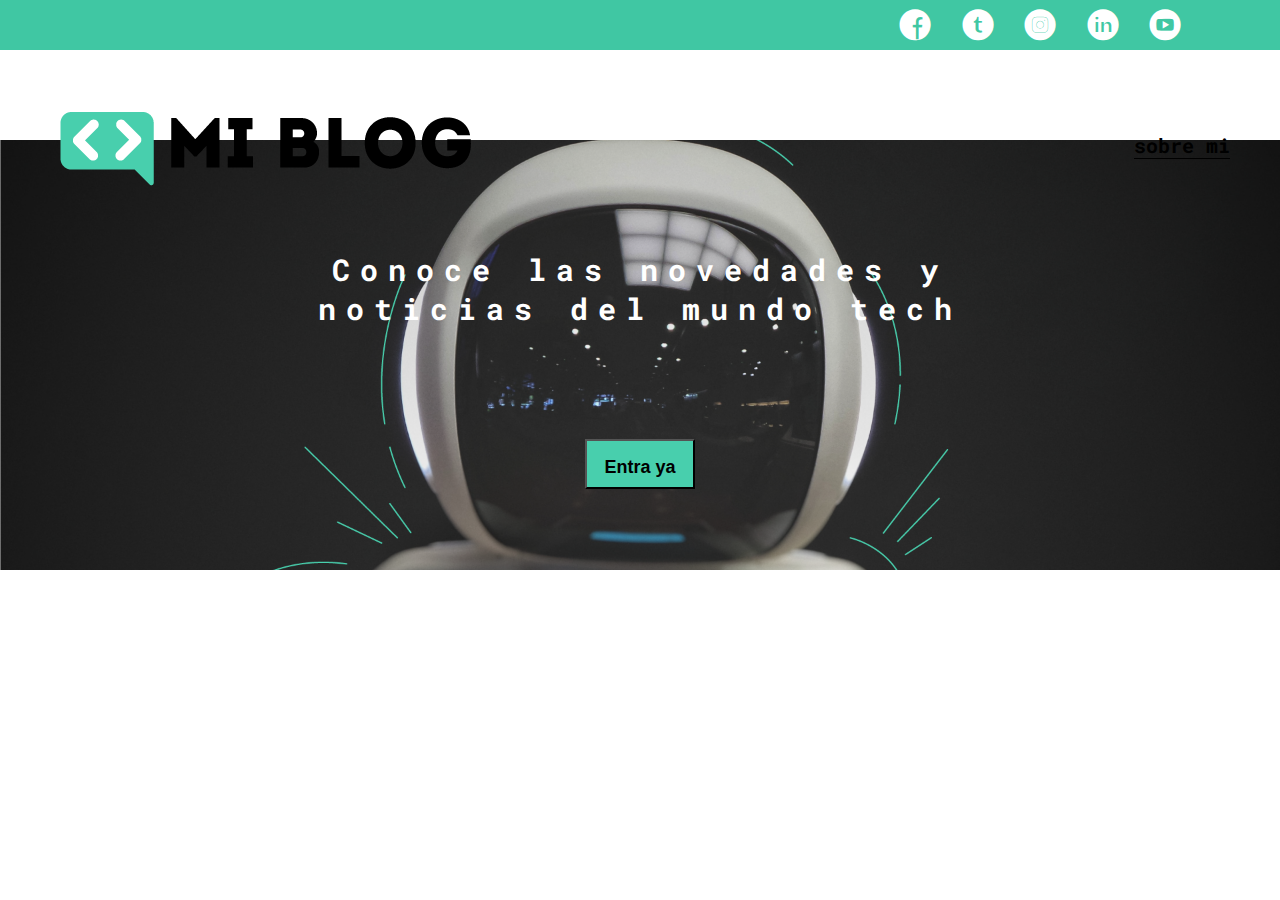
<file: index.html>
<!DOCTYPE html>
<html lang="en">
<head>
    <meta charset="UTF-8">
    <meta http-equiv="X-UA-Compatible" content="IE=edge">
    <meta name="viewport" content="width=device-width, initial-scale=1.0">
    <title>Mi blog</title>
    <link rel="stylesheet" href="./css/main.css">
    <link rel="stylesheet" href="./css/font/flaticon.css">
    <link rel="stylesheet" href="css/media-queries.css">
</head>
<body>
    <header>
        <section class="header-icons-container">
            <div class="icons">
                <a href="#"><span class="fimanager flaticon-001-facebook"></span></a>
                <a href="#"><span class="fimanager flaticon-002-twitter"></span></a>
                <a href="#"><span class="fimanager flaticon-011-instagram"></span></a>
                <a href="#"><span class="fimanager flaticon-010-linkedin"></span></a>
                <a href="#"><span class="fimanager flaticon-008-youtube"></span></a>
            </div>
        </section>
        <nav>
            <section class="nav-log-container">
                <a href="/"><img src="assets/img/Logo-negro.png" alt="log del blog"></a>
            </section>
            <section class="profile-link">
                <a href="perfil.html">sobre mi</a>
            </section>
        </nav>

    </header>
    <main class="home-main">
        <section>
            <p class="home-main-text">Conoce las novedades y noticias del mundo tech</p>
            <button class="home-main-button">
                <a href="blogs.html">Entra ya</a>
            </button>
        </section>
    </main>
</body>
</html>
</file>
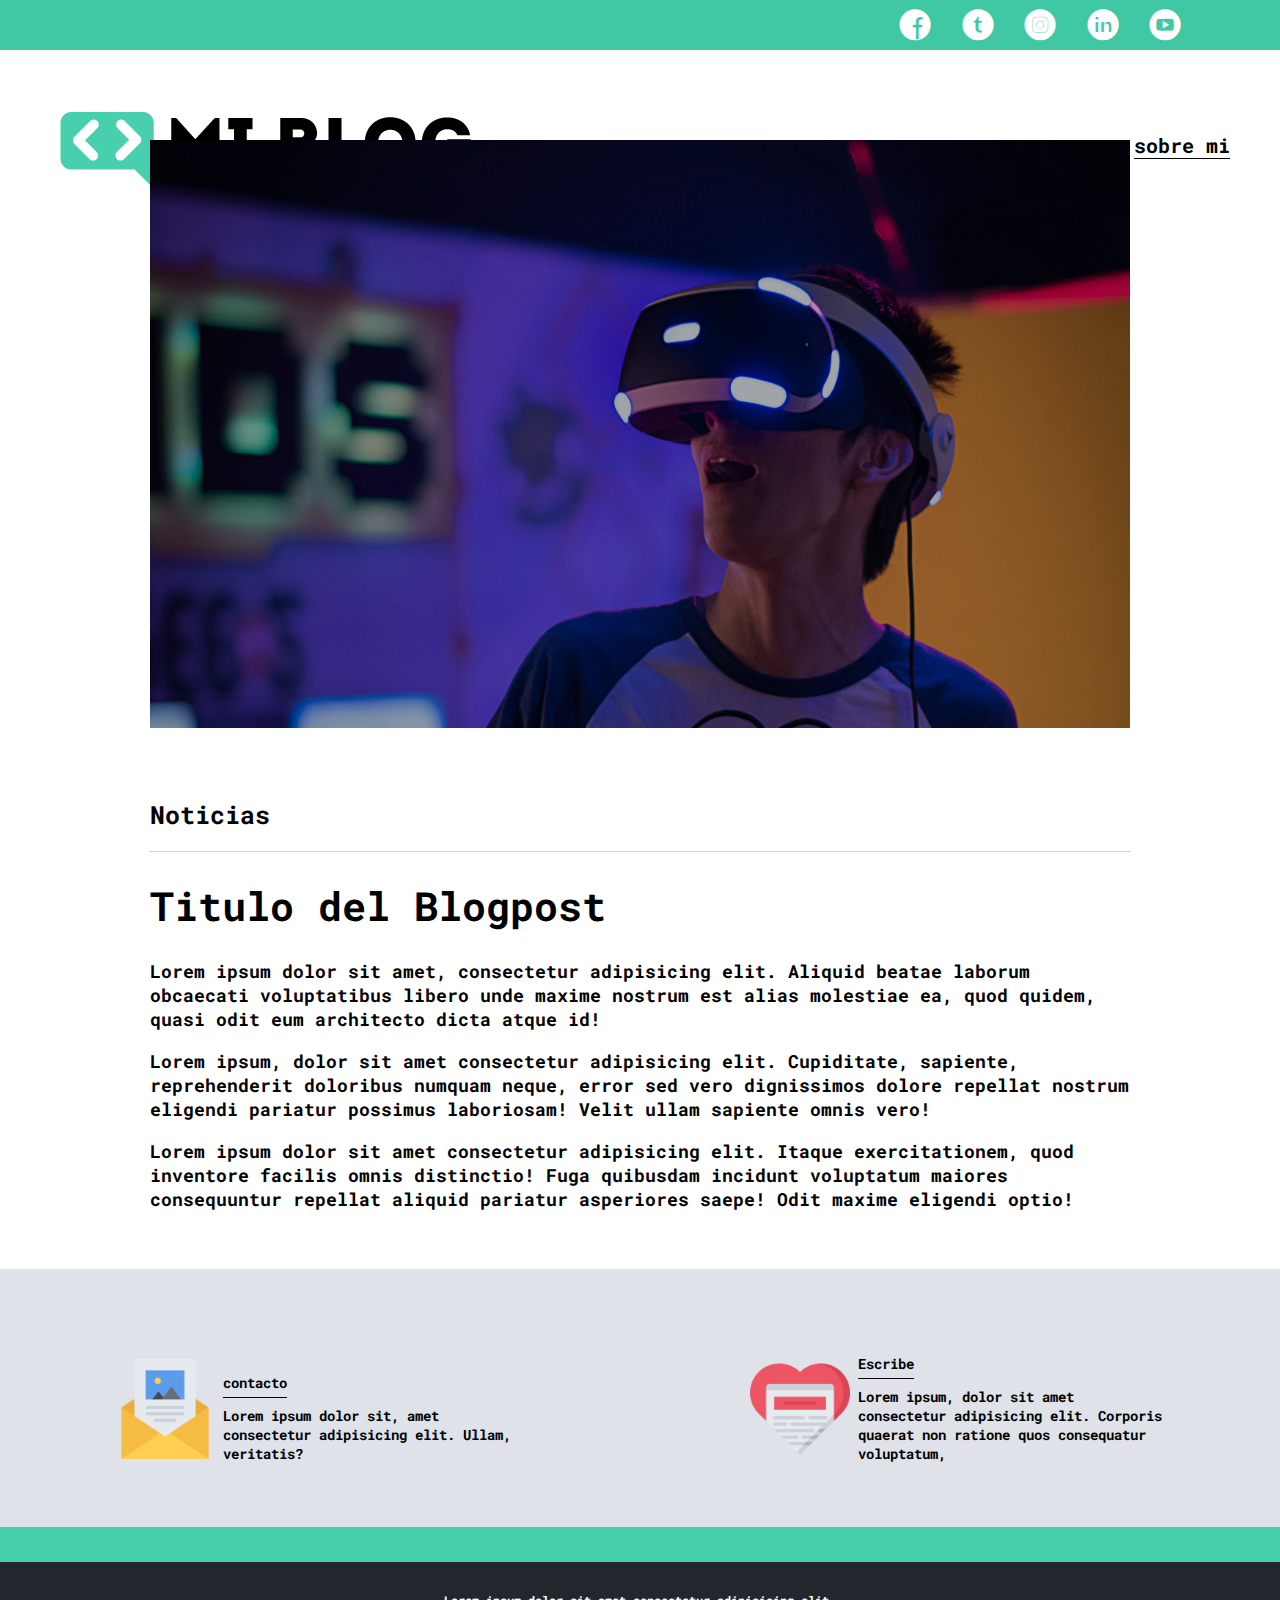
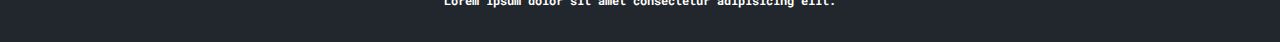
<file: blog.html>
<!DOCTYPE html>
<html lang="en">
<head>
    <meta charset="UTF-8">
    <meta http-equiv="X-UA-Compatible" content="IE=edge">
    <meta name="viewport" content="width=device-width, initial-scale=1.0">
    <title>Mi blog</title>
    <link rel="stylesheet" href="./css/main.css">
    <link rel="stylesheet" href="./css/font/flaticon.css">
    <link rel="stylesheet" href="css/media-queries.css">
</head>
<body class="home-body">
    <header>
        <section class="header-icons-container">
            <div class="icons">
                <a href="#"><span class="fimanager flaticon-001-facebook"></span></a>
                <a href="#"><span class="fimanager flaticon-002-twitter"></span></a>
                <a href="#"><span class="fimanager flaticon-011-instagram"></span></a>
                <a href="#"><span class="fimanager flaticon-010-linkedin"></span></a>
                <a href="#"><span class="fimanager flaticon-008-youtube"></span></a>
            </div>
        </section>
        <nav>
            <section class="nav-log-container">
                <a href="/"><img src="assets/img/Logo-negro.png" alt="log del blog"></a>
            </section>
            <section class="profile-link">
                <a href="perfil.html">sobre mi</a>
            </section>
        </nav>
    </header>

    <main>
        <section class="grid-container blogpost-img-container">
            <img src="./assets/img/post-1.png" alt="">
        </section>
        <section class="blogpost-main-container">
            <div class="grid-container">
                <h3>Noticias</h3>
                <article>
                    <h1>Titulo del Blogpost</h1>
                    <p>Lorem ipsum dolor sit amet, consectetur adipisicing elit. Aliquid beatae laborum obcaecati voluptatibus libero unde maxime nostrum est alias molestiae ea, quod quidem, quasi odit eum architecto dicta atque id!</p>
                    <p>Lorem ipsum, dolor sit amet consectetur adipisicing elit. Cupiditate, sapiente, reprehenderit doloribus numquam neque, error sed vero dignissimos dolore repellat nostrum eligendi pariatur possimus laboriosam! Velit ullam sapiente omnis vero!</p>
                    <p>Lorem ipsum dolor sit amet consectetur adipisicing elit. Itaque exercitationem, quod inventore facilis omnis distinctio! Fuga quibusdam incidunt voluptatum maiores consequuntur repellat aliquid pariatur asperiores saepe! Odit maxime eligendi optio!</p>
                </article>
            </div>
        </section>
        <section class="contact-main-container">
            <div>
                <img src="./assets/img/013-newsletter.png" alt="">
                <div class="contact-left">
                    <a href="">contacto</a>
                    <p>Lorem ipsum dolor sit, amet consectetur adipisicing elit. Ullam, veritatis? </p>
                </div>
            </div>
            <div>
                <img src="./assets/img/006-like.png" alt="">
                <div class="contact-right">
                    <a href="">Escribe</a>
                    <p>Lorem ipsum, dolor sit amet consectetur adipisicing elit. Corporis quaerat non ratione quos consequatur voluptatum,</p>
                </div>
            </div>
        </section>
    </main>



    <footer>
        <p>Lorem ipsum dolor sit amet consectetur adipisicing elit.</p>
    </footer>
</body>
</html>
</file>
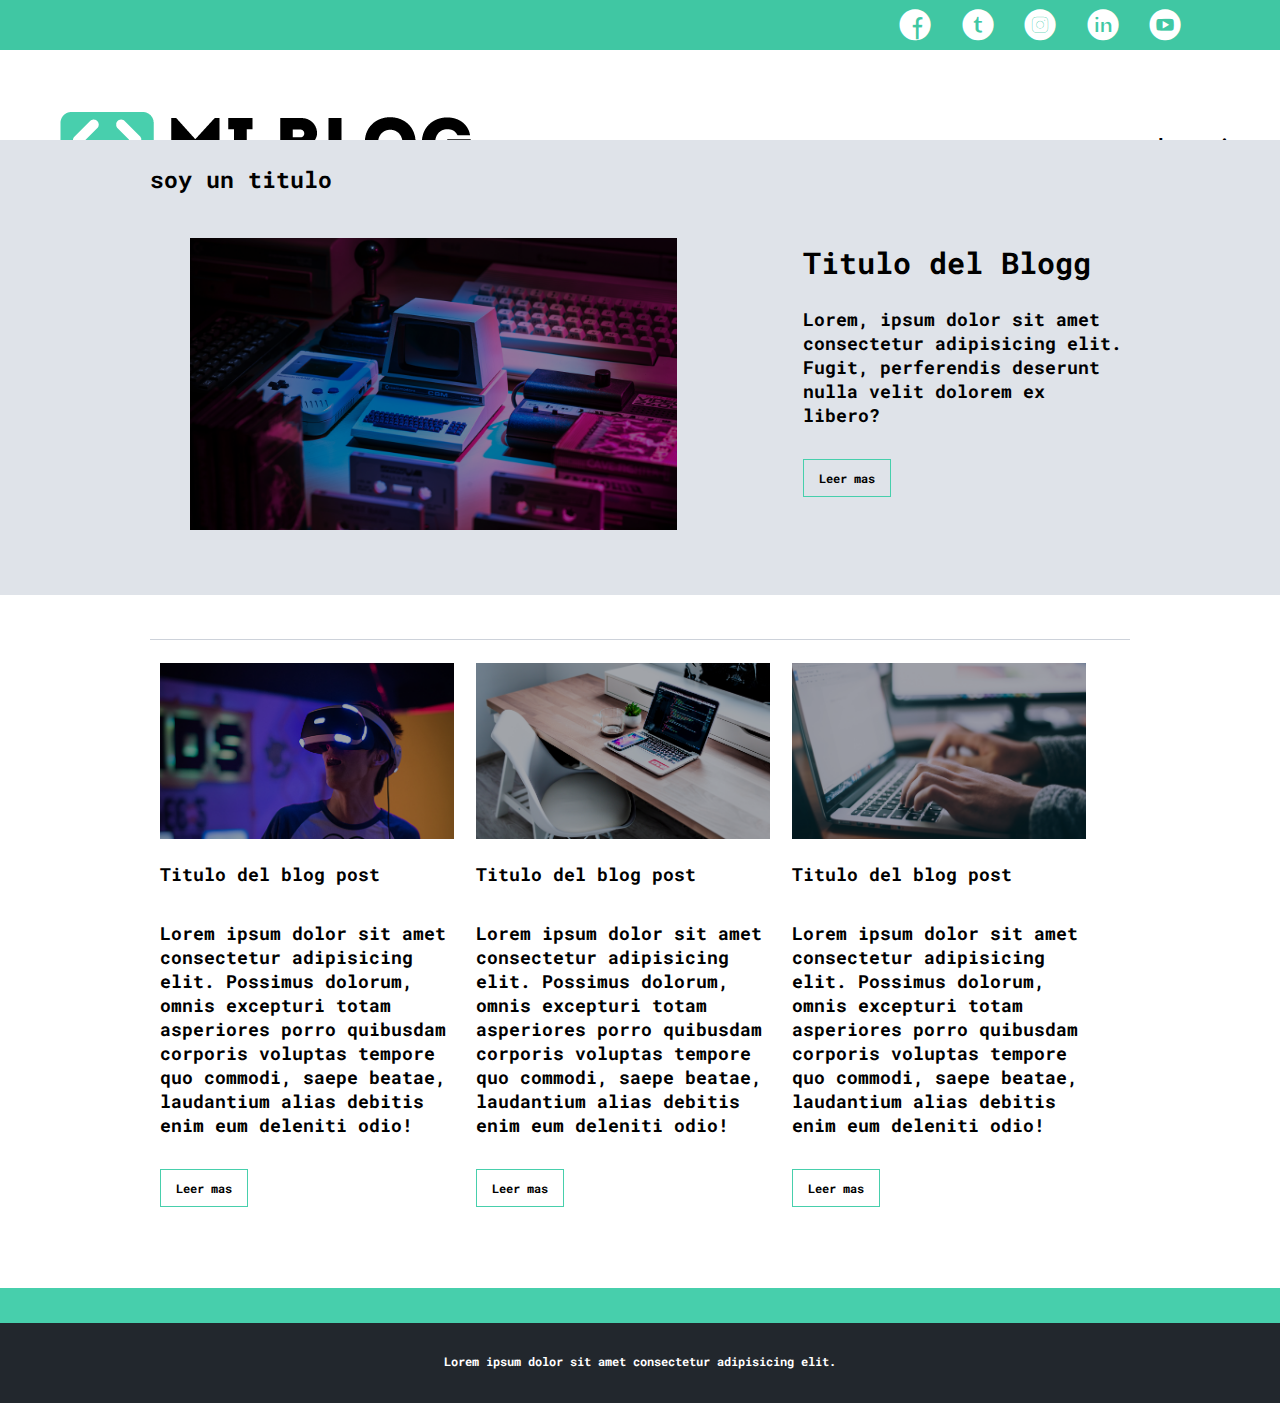
<file: blogs.html>
<!DOCTYPE html>
<html lang="en">
<head>
    <meta charset="UTF-8">
    <meta http-equiv="X-UA-Compatible" content="IE=edge">
    <meta name="viewport" content="width=device-width, initial-scale=1.0">
    <title>Mi blog</title>
    <link rel="stylesheet" href="./css/main.css">
    <link rel="stylesheet" href="./css/font/flaticon.css">
    <link rel="stylesheet" href="css/media-queries.css">
</head>
<body class="home-body">
    <header>
        <section class="header-icons-container">
            <div class="icons">
                <a href="#"><span class="fimanager flaticon-001-facebook"></span></a>
                <a href="#"><span class="fimanager flaticon-002-twitter"></span></a>
                <a href="#"><span class="fimanager flaticon-011-instagram"></span></a>
                <a href="#"><span class="fimanager flaticon-010-linkedin"></span></a>
                <a href="#"><span class="fimanager flaticon-008-youtube"></span></a>
            </div>
        </section>
        <nav>
            <section class="nav-log-container">
                <a href="/"><img src="assets/img/Logo-negro.png" alt="log del blog"></a>
            </section>
            <section class="profile-link">
                <a href="perfil.html">sobre mi</a>
            </section>
        </nav>
    </header>
    <main class="blogs-main">
        <section class="blogs-news-container">
            <div class="grid-container blogs-main-new">
                <h3>soy un titulo</h3>
                <figure class="blogs-new-img-container">
                    <img src="./assets/img/main-news-img.png" alt="">
                </figure>
                <div class="blogs-news-info-container">
                    <h2>Titulo del Blogg</h2>
                    <p>Lorem, ipsum dolor sit amet consectetur adipisicing elit. Fugit, perferendis deserunt nulla velit dolorem ex libero? </p>
                    <a href="" class="blogs-button">Leer mas</a>
                </div>
            </div>

        </section>
        <section class="blogs-posts-container"> 
            <div class="grid-container">
                <h3></h3>
                <article class="post-container">
                    <img src="./assets/img/post-1.png" alt="">
                    <p>Titulo del blog post</p>
                    <p>Lorem ipsum dolor sit amet consectetur adipisicing elit. Possimus dolorum, omnis excepturi totam asperiores porro quibusdam corporis voluptas tempore quo commodi, saepe beatae, laudantium alias debitis enim eum deleniti odio!</p>
                    <a href="blog.html" class="blogs-button">Leer mas</a>
                </article>

                <article class="post-container">
                    <img src="./assets/img/post-2.png" alt="">
                    <p>Titulo del blog post</p>
                    <p>Lorem ipsum dolor sit amet consectetur adipisicing elit. Possimus dolorum, omnis excepturi totam asperiores porro quibusdam corporis voluptas tempore quo commodi, saepe beatae, laudantium alias debitis enim eum deleniti odio!</p>
                    <a href="blog.html" class="blogs-button">Leer mas</a>
                </article>

                <article class="post-container">
                    <img src="./assets/img/post-3.png" alt="">
                    <p>Titulo del blog post</p>
                    <p>Lorem ipsum dolor sit amet consectetur adipisicing elit. Possimus dolorum, omnis excepturi totam asperiores porro quibusdam corporis voluptas tempore quo commodi, saepe beatae, laudantium alias debitis enim eum deleniti odio!</p>
                    <a href="blog.html" class="blogs-button">Leer mas</a>
                </article>
            </div>
        </section>
        
        
    </main>
    <footer>
        <p>Lorem ipsum dolor sit amet consectetur adipisicing elit.</p>
    </footer>
</body>
</html>
</file>
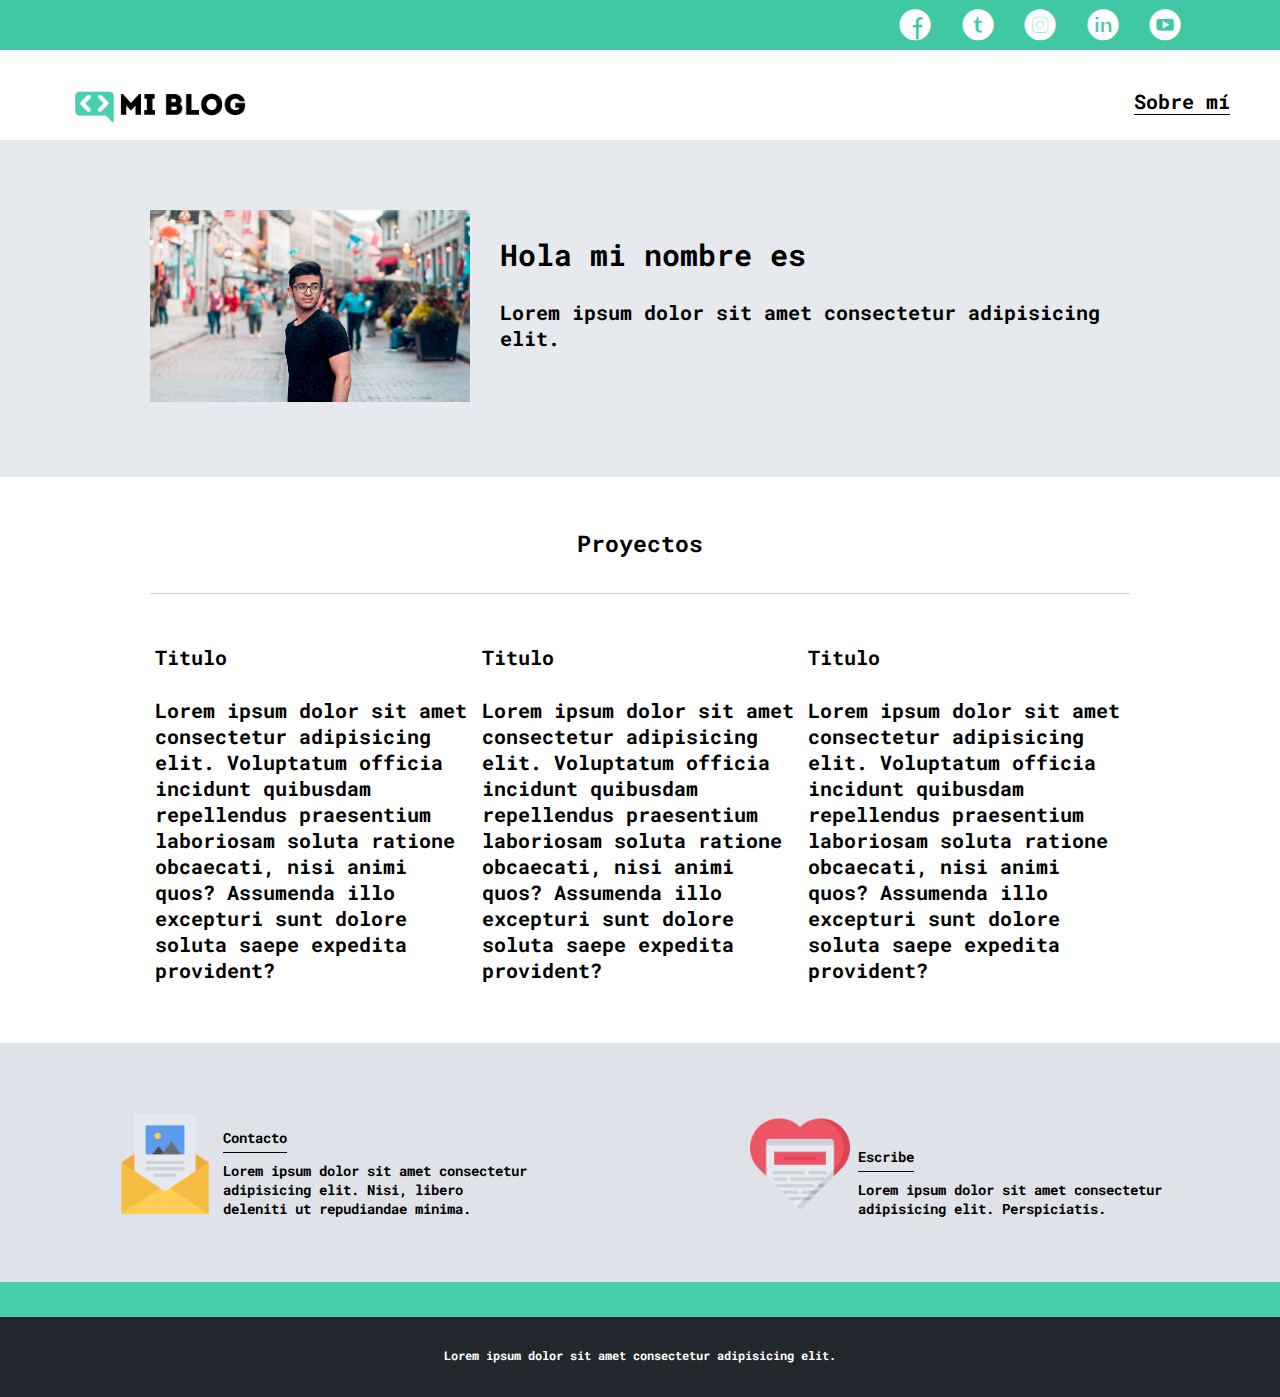
<file: perfil.html>
<!DOCTYPE html>
<html lang="en">
<head>
    <meta charset="UTF-8">
    <meta name="viewport" content="width=device-width, initial-scale=1.0">
    <meta http-equiv="X-UA-Compatible" content="ie=edge">
    <title>Mi Blog</title>
    <link rel="stylesheet" href="css/main.css">
    <link rel="stylesheet" href="css/font/flaticon.css">
    <link rel="stylesheet" href="css/media-queries.css">
</head>
<body>
    <header>
        <section class="header-icons-container">
            <div class="icons">
                <a href="/"><span class="flaticon-001-facebook"></span></a>
                <a href="/"><span class="flaticon-002-twitter"></span></a>
                <a href="/"><span class="flaticon-011-instagram"></span></a>
                <a href="/"><span class="flaticon-010-linkedin"></span></a>
                <a href="/"><span class="flaticon-008-youtube"></span></a>
            </div>
        </section>
        <nav>
            <section class="nav-logo-container">
                <a href="/"><img src="assets/img/Logo-negro.png" alt="Logo de mi blog" > </a>
            </section>
            <section class="profile-link">
                <a href="perfil.html">Sobre mí</a>
            </section>
        </nav>
    </header>
    <main>
        <section class="profile-main-container">
            <div class="grid-container profile-container">
                <div>
                    <img src="./assets/img/profile-pic.jpg" alt="">
                </div>
                <div>
                    <h2>Hola mi nombre es </h2>
                    <p>Lorem ipsum dolor sit amet consectetur adipisicing elit. </p>
                </div>
            </div>
        </section>
        <section class="profile-main-proyects">
            <div class="grid-container">
                <h3>Proyectos</h3>
                <div class="proyects-main-container">
                    <article class="proyect-container">
                        <h4>Titulo</h4>
                        <p>Lorem ipsum dolor sit amet consectetur adipisicing elit. Voluptatum officia incidunt quibusdam repellendus praesentium laboriosam soluta ratione obcaecati, nisi animi quos? Assumenda illo excepturi sunt dolore soluta saepe expedita provident?</p>
                    </article>

                    <article class="proyect-container">
                        <h4>Titulo</h4>
                        <p>Lorem ipsum dolor sit amet consectetur adipisicing elit. Voluptatum officia incidunt quibusdam repellendus praesentium laboriosam soluta ratione obcaecati, nisi animi quos? Assumenda illo excepturi sunt dolore soluta saepe expedita provident?</p>
                    </article>

                    <article class="proyect-container">
                        <h4>Titulo</h4>
                        <p>Lorem ipsum dolor sit amet consectetur adipisicing elit. Voluptatum officia incidunt quibusdam repellendus praesentium laboriosam soluta ratione obcaecati, nisi animi quos? Assumenda illo excepturi sunt dolore soluta saepe expedita provident?</p>
                    </article>
                </div>
            </div>
        </section>

        <section class="contact-main-container">
            <div>
                <img src="assets/img/013-newsletter.png" alt="">
                <div class="contact-left">
                    <a href="/">Contacto</a>
                    <p>Lorem ipsum dolor sit amet consectetur adipisicing elit. Nisi, libero deleniti ut repudiandae minima.</p>
                </div>
            </div>
            <div>
                <img src="assets/img/006-like.png" alt="">
                <div class="contact-right">
                    <a href="/">Escribe</a>
                    <p>Lorem ipsum dolor sit amet consectetur adipisicing elit. Perspiciatis.</p>
                </div>
            </div>
        </section>
    </main>
    <footer>
        <p>Lorem ipsum dolor sit amet consectetur adipisicing elit.</p>
    </footer>
</body>
</html>
</file>
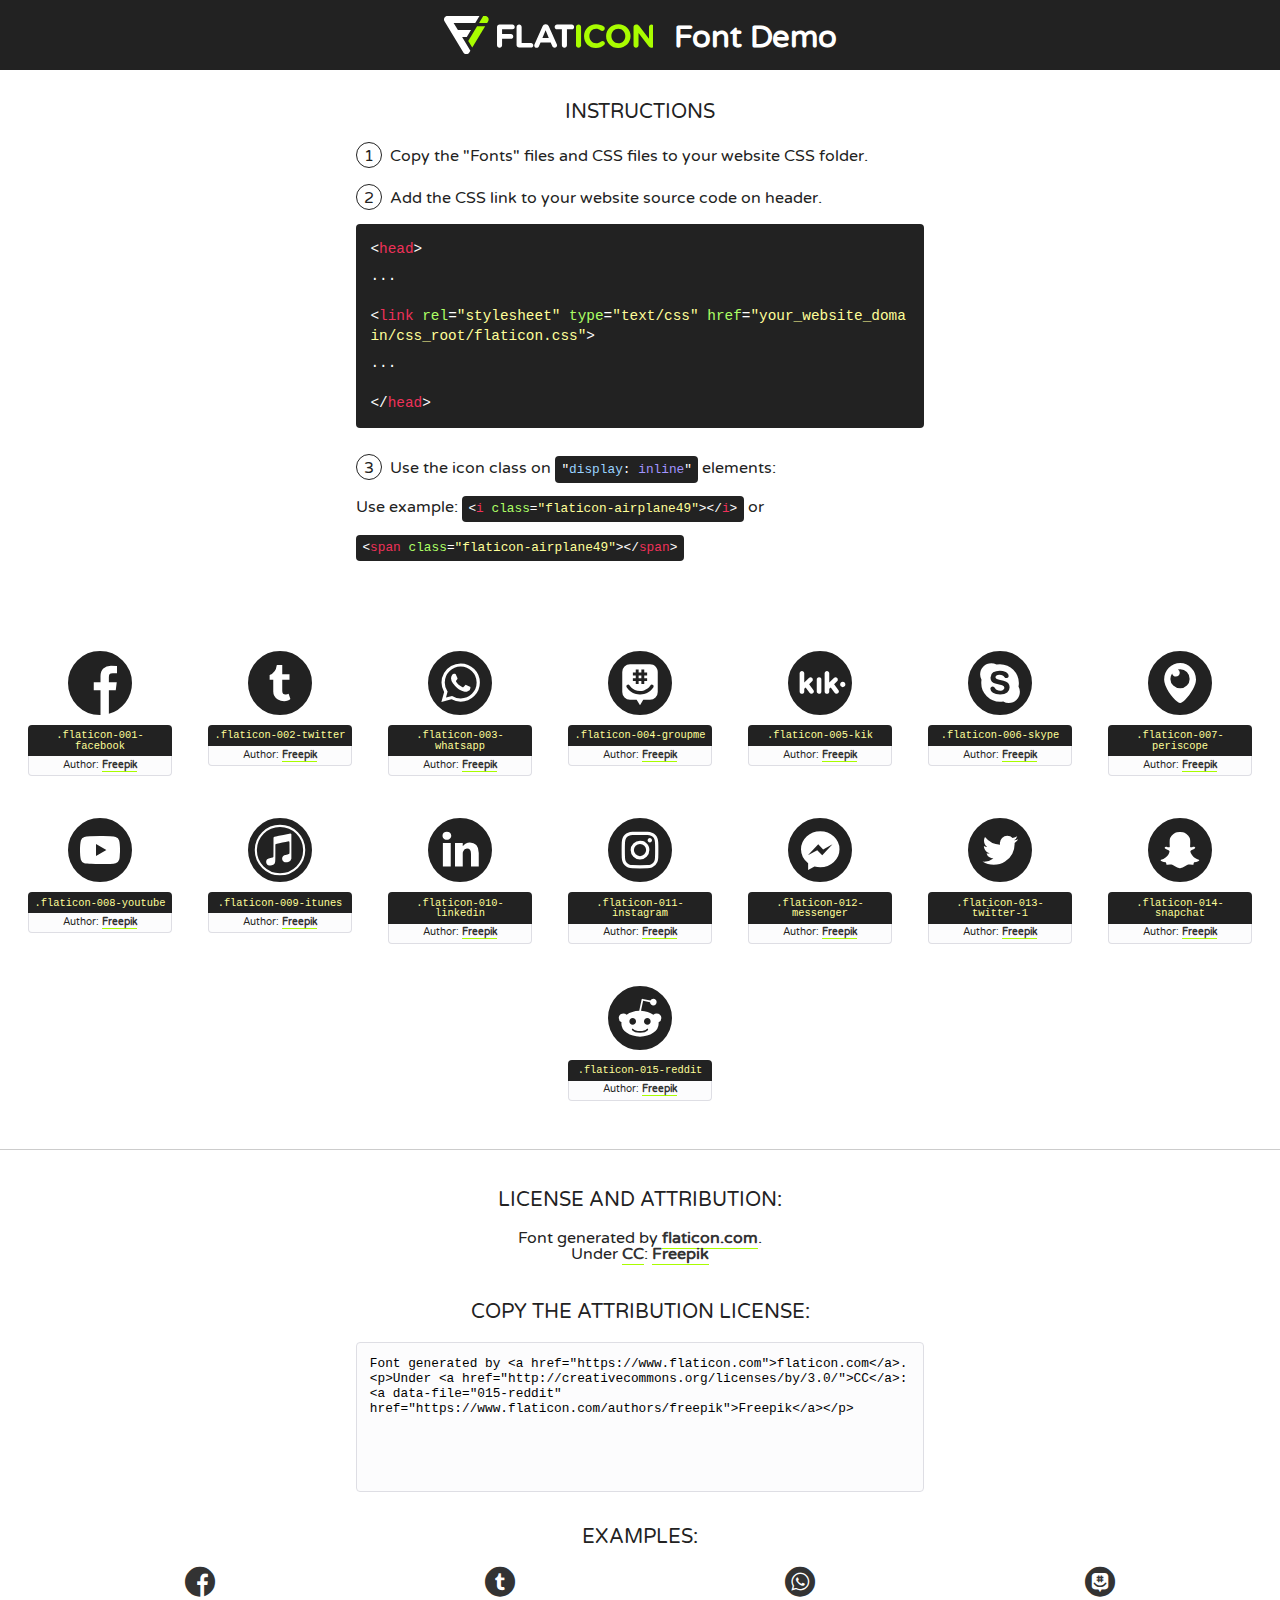
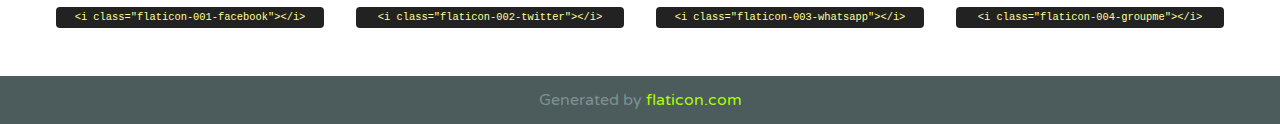
<file: css/font/flaticon.html>
<!DOCTYPE html>
<!--
  Flaticon icon font: Flaticon
  Creation date: 20/12/2018 09:27
-->
<html>
<!DOCTYPE html>
<html>

<head>
    <title>Flaticon WebFont</title>
    <link href="http://fonts.googleapis.com/css?family=Varela+Round" rel="stylesheet" type="text/css" />
    <link rel="stylesheet" type="text/css" href="flaticon.css">
    <meta charset="UTF-8">
    <style>
    html, body, div, span, applet, object, iframe,
    h1, h2, h3, h4, h5, h6, p, blockquote, pre,
    a, abbr, acronym, address, big, cite, code,
    del, dfn, em, img, ins, kbd, q, s, samp,
    small, strike, strong, sub, sup, tt, var,
    b, u, i, center,
    dl, dt, dd, ol, ul, li,
    fieldset, form, label, legend,
    table, caption, tbody, tfoot, thead, tr, th, td,
    article, aside, canvas, details, embed, 
    figure, figcaption, footer, header, hgroup, 
    menu, nav, output, ruby, section, summary,
    time, mark, audio, video {
        margin: 0;
        padding: 0;
        border: 0;
        font-size: 100%;
        font: inherit;
        vertical-align: baseline;
    }
    /* HTML5 display-role reset for older browsers */
    article, aside, details, figcaption, figure, 
    footer, header, hgroup, menu, nav, section {
        display: block;
    }
    body {
        line-height: 1;
    }
    ol, ul {
        list-style: none;
    }
    blockquote, q {
        quotes: none;
    }
    blockquote:before, blockquote:after,
    q:before, q:after {
        content: '';
        content: none;
    }
    table {
        border-collapse: collapse;
        border-spacing: 0;
    }
    body {
        font-family: 'Varela Round', Helvetica, Arial, sans-serif;
        font-size: 16px;
        color: #222;
    }
    a {
        color: #333;
        border-bottom: 1px solid #a9fd00;
        font-weight: bold;
        text-decoration: none;
    }
    * {
        -moz-box-sizing: border-box;
        -webkit-box-sizing: border-box;
        box-sizing: border-box;
        margin: 0;
        padding: 0;
    }
    [class^="flaticon-"]:before, [class*=" flaticon-"]:before, [class^="flaticon-"]:after, [class*=" flaticon-"]:after {
        font-family: Flaticon;
        font-size: 30px;
        font-style: normal;
        margin-left: 20px;
        color: #333;
    }
    .wrapper {
        max-width: 600px;
        margin: auto;
        padding: 0 1em;
    }
    .title {
        font-size: 1.25em;
        text-align: center;
        margin-bottom: 1em;
        text-transform: uppercase;
    }
    header {
        text-align: center;
        background-color: #222;
        color: #fff;
        padding: 1em;
    }
    header .logo {
        width: 210px;
        height: 38px;
        display: inline-block;
        vertical-align: middle;
        margin-right: 1em;
        border: none;
    }
    header strong {
        font-size: 1.95em;
        font-weight: bold;
        vertical-align: middle;
        margin-top: 5px;
        display: inline-block;
    }
    .demo {
        margin: 2em auto;
        line-height: 1.25em;
    }
    .demo ul li {
        margin-bottom: 1em;
    }
    .demo ul li .num {
        color: #222;
        border-radius: 20px;
        display: inline-block;
        width: 26px;
        padding: 3px;
        height: 26px;
        text-align: center;
        margin-right: 0.5em;
        border: 1px solid #222;
    }
    .demo ul li code {
        background-color: #222;
        border-radius: 4px;
        padding: 0.25em 0.5em;
        display: inline-block;
        color: #fff;
        font-family: Consolas,Monaco,Lucida Console,Liberation Mono,DejaVu Sans Mono,Bitstream Vera Sans Mono,Courier New, monospace;
        font-weight: lighter;
        margin-top: 1em;
        font-size: 0.8em;
        word-break: break-all;
    }
    .demo ul li code.big {
        padding: 1em;
        font-size: 0.9em;
    }
    .demo ul li code .red {
        color: #EF3159;
    }
    .demo ul li code .green {
        color: #ACFF65;
    }
    .demo ul li code .yellow {
        color: #FFFF99;
    }
    .demo ul li code .blue {
        color: #99D3FF;
    }
    .demo ul li code .purple {
        color: #A295FF;
    }
    .demo ul li code .dots {
        margin-top: 0.5em;
        display: block;
    }
    #glyphs {
        border-bottom: 1px solid #ccc;
        padding: 2em 0;
        text-align: center;
    }
    .glyph {
        display: inline-block;
        width: 9em;
        margin: 1em;
        text-align: center;
        vertical-align: top;
        background: #FFF;
    }
    .glyph .glyph-icon {
        padding: 10px;
        display: block;
        font-family:"Flaticon";
        font-size: 64px;
        line-height: 1;
    }
    .glyph .glyph-icon:before {
        font-size: 64px;
        color: #222;
        margin-left: 0;
    }
    .class-name {
        font-size: 0.65em;
        background-color: #222;
        color: #fff;
        border-radius: 4px 4px 0 0;
        padding: 0.5em;
        color: #FFFF99;
        font-family: Consolas,Monaco,Lucida Console,Liberation Mono,DejaVu Sans Mono,Bitstream Vera Sans Mono,Courier New, monospace;
    }
    .author-name {
        font-size: 0.6em;
        background-color: #fcfcfd;
        border: 1px solid #DEDEE4;
        border-top: 0;
        border-radius: 0 0 4px 4px;
        padding: 0.5em;
    }
    .class-name:last-child {
        font-size: 10px;
        color:#888;
    }
    .class-name:last-child a {
        font-size: 10px;
        color:#555;
    }
    .class-name:last-child a:hover {
        color:#a9fd00;
    }
    .glyph > input {
        display: block;
        width: 100px;
        margin: 5px auto;
        text-align: center;
        font-size: 12px;
        cursor: text;
    }
    .glyph > input.icon-input {
        font-family:"Flaticon";
        font-size: 16px;
        margin-bottom: 10px;
    }
    .attribution .title {
        margin-top: 2em;
    }
    .attribution textarea {
        background-color: #fcfcfd;
        padding: 1em;
        border: none;
        box-shadow: none;
        border: 1px solid #DEDEE4;
        border-radius: 4px;
        resize: none;
        width: 100%;
        height: 150px;
        font-size: 0.8em;
        font-family: Consolas,Monaco,Lucida Console,Liberation Mono,DejaVu Sans Mono,Bitstream Vera Sans Mono,Courier New, monospace;
        -webkit-appearance: none;
    }
    .iconsuse {
        margin: 2em auto;
        text-align: center;
        max-width: 1200px;
    }
    .iconsuse:after {
        content: '';
        display: table;
        clear: both;
    }
    .iconsuse .image {
        float: left;
        width: 25%;
        padding: 0 1em;
    }
    .iconsuse .image p {
        margin-bottom: 1em;
    }
    .iconsuse .image span {
        display: block;
        font-size: 0.65em;
        background-color: #222;
        color: #fff;
        border-radius: 4px;
        padding: 0.5em;
        color: #FFFF99;
        margin-top: 1em;
        font-family: Consolas,Monaco,Lucida Console,Liberation Mono,DejaVu Sans Mono,Bitstream Vera Sans Mono,Courier New, monospace;
    }
    #footer {
        text-align: center;
        background-color: #4C5B5C;
        color: #7c9192;
        padding: 1em;
    }
    #footer a {
        border: none;
        color: #a9fd00;
        font-weight: normal;
    }
    @media (max-width: 960px) {
        .iconsuse .image {
            width: 50%;
        }
    }
    @media (max-width: 560px) {
        .iconsuse .image {
            width: 100%;
        }
    }
    </style>
</head>

<body class="characters-off">

    <header>
        <a href="https://www.flaticon.com" target="_blank" class="logo">
            <svg version="1.1" xmlns="http://www.w3.org/2000/svg" xmlns:xlink="http://www.w3.org/1999/xlink" xmlns:a="http://ns.adobe.com/AdobeSVGViewerExtensions/3.0/" viewBox="0 0 560.875 102.036" enable-background="new 0 0 560.875 102.036" xml:space="preserve">
                <defs>
                </defs>
                <g>
                    <g class="letters">
                        <path fill="#ffffff" d="M141.596,29.675c0-3.777,2.985-6.767,6.764-6.767h34.438c3.426,0,6.15,2.728,6.15,6.15
                        c0,3.43-2.724,6.149-6.15,6.149h-27.674v13.091h23.719c3.429,0,6.151,2.724,6.151,6.15c0,3.43-2.723,6.149-6.151,6.149h-23.719
                        v17.574c0,3.773-2.986,6.761-6.764,6.761c-3.779,0-6.764-2.989-6.764-6.761V29.675z"></path>
                        <path fill="#ffffff" d="M193.844,29.149c0-3.781,2.985-6.767,6.764-6.767c3.776,0,6.763,2.985,6.763,6.767v42.957h25.039
                        c3.426,0,6.149,2.726,6.149,6.153c0,3.425-2.723,6.15-6.149,6.15h-31.802c-3.779,0-6.764-2.986-6.764-6.768V29.149z"></path>
                        <path fill="#ffffff" d="M241.891,75.71l21.438-48.407c1.492-3.341,4.215-5.357,7.906-5.357h0.792
                        c3.686,0,6.323,2.017,7.815,5.357l21.439,48.407c0.436,0.967,0.701,1.845,0.701,2.723c0,3.602-2.809,6.501-6.414,6.501
                        c-3.161,0-5.269-1.845-6.499-4.655l-4.132-9.661h-27.059l-4.301,10.102c-1.144,2.631-3.426,4.214-6.237,4.214
                        c-3.517,0-6.24-2.81-6.24-6.325C241.1,77.64,241.451,76.677,241.891,75.71z M279.932,58.666l-8.521-20.297l-8.526,20.297H279.932
                        z"></path>
                        <path fill="#ffffff" d="M314.864,35.387H301.86c-3.429,0-6.239-2.813-6.239-6.238c0-3.429,2.811-6.24,6.239-6.24h39.533
                        c3.426,0,6.237,2.811,6.237,6.24c0,3.425-2.811,6.238-6.237,6.238h-13.001v42.785c0,3.773-2.99,6.761-6.764,6.761
                        c-3.779,0-6.764-2.989-6.764-6.761V35.387z"></path>
                        <path fill="#A9FD00" d="M352.615,29.149c0-3.781,2.985-6.767,6.767-6.767c3.774,0,6.761,2.985,6.761,6.767v49.024
                        c0,3.773-2.987,6.761-6.761,6.761c-3.781,0-6.767-2.989-6.767-6.761V29.149z"></path>
                        <path fill="#A9FD00" d="M374.132,53.836v-0.179c0-17.481,13.178-31.801,32.065-31.801c9.22,0,15.459,2.458,20.557,6.238
                        c1.402,1.054,2.637,2.985,2.637,5.357c0,3.692-2.985,6.59-6.681,6.59c-1.845,0-3.071-0.702-4.044-1.319
                        c-3.776-2.813-7.729-4.393-12.562-4.393c-10.364,0-17.831,8.611-17.831,19.154v0.173c0,10.542,7.291,19.329,17.831,19.329
                        c5.715,0,9.492-1.756,13.359-4.834c1.049-0.874,2.458-1.491,4.039-1.491c3.429,0,6.325,2.813,6.325,6.236
                        c0,2.106-1.056,3.78-2.282,4.834c-5.539,4.834-12.036,7.733-21.878,7.733C387.572,85.464,374.132,71.493,374.132,53.836z"></path>
                        <path fill="#A9FD00" d="M433.009,53.836v-0.179c0-17.481,13.79-31.801,32.766-31.801c18.981,0,32.592,14.143,32.592,31.628v0.173
                        c0,17.483-13.785,31.807-32.769,31.807C446.625,85.464,433.009,71.32,433.009,53.836z M484.224,53.836v-0.179
                        c0-10.539-7.725-19.326-18.626-19.326c-10.893,0-18.449,8.611-18.449,19.154v0.173c0,10.542,7.73,19.329,18.626,19.329
                        C476.676,72.986,484.224,64.378,484.224,53.836z"></path>
                        <path fill="#A9FD00" d="M506.233,29.321c0-3.774,2.99-6.763,6.767-6.763h1.401c3.252,0,5.183,1.583,7.029,3.953l26.093,34.265
                        V29.059c0-3.692,2.99-6.677,6.681-6.677c3.683,0,6.671,2.985,6.671,6.677v48.934c0,3.78-2.987,6.765-6.764,6.765h-0.436
                        c-3.257,0-5.188-1.581-7.034-3.953l-27.056-35.492v32.944c0,3.687-2.985,6.676-6.678,6.676c-3.683,0-6.673-2.989-6.673-6.676
                        V29.321z"></path>
                    </g>
                    <g class="insignia">
                        <path fill="#ffffff" d="M48.372,56.137h12.517l11.156-18.537H37.186L25.688,18.539h57.825L94.668,0H9.271
                        C5.925,0,2.842,1.801,1.198,4.716c-1.644,2.907-1.593,6.482,0.134,9.343l50.38,83.501c1.678,2.781,4.689,4.476,7.938,4.476
                        c3.246,0,6.257-1.695,7.935-4.476l2.898-4.804L48.372,56.137z"></path>
                        <g class="i">
                            <path fill="#A9FD00" d="M93.575,18.539h0.031v0.004l21.652,0.004l2.705-4.488c1.727-2.861,1.778-6.436,0.133-9.343
                            C116.454,1.801,113.371,0,110.026,0h-5.294L93.575,18.539z"></path>
                            <polygon fill="#A9FD00" points="88.291,27.356 64.725,66.486 75.519,84.404 109.942,27.356"></polygon>
                        </g>
                    </g>
                </g>
            </svg>
        </a>
        <strong>Font Demo</strong>
    </header>


    <section class="demo wrapper">

        <p class="title">Instructions</p>

        <ul>
            <li>
                <span class="num">1</span>Copy the "Fonts" files and CSS files to your website CSS folder.
            </li>
            <li>
                <span class="num">2</span>Add the CSS link to your website source code on header.
                <code class="big">
                    &lt;<span class="red">head</span>&gt;
                    <br/><span class="dots">...</span>
                    <br/>&lt;<span class="red">link</span> <span class="green">rel</span>=<span class="yellow">"stylesheet"</span> <span class="green">type</span>=<span class="yellow">"text/css"</span> <span class="green">href</span>=<span class="yellow">"your_website_domain/css_root/flaticon.css"</span>&gt;
                    <br/><span class="dots">...</span>
                    <br/>&lt;/<span class="red">head</span>&gt;
                </code>
            </li>

            <li>
                <p>
                    <span class="num">3</span>Use the icon class on <code>"<span class="blue">display</span>:<span class="purple"> inline</span>"</code> elements:
                    <br />
                    Use example: <code>&lt;<span class="red">i</span> <span class="green">class</span>=<span class="yellow">&quot;flaticon-airplane49&quot;</span>&gt;&lt;/<span class="red">i</span>&gt;</code> or <code>&lt;<span class="red">span</span> <span class="green">class</span>=<span class="yellow">&quot;flaticon-airplane49&quot;</span>&gt;&lt;/<span class="red">span</span>&gt;</code>
            </li>
        </ul>

    </section>




   <section id="glyphs">          
    
      
        <div class="glyph"><div class="glyph-icon flaticon-001-facebook"></div>
            <div class="class-name">.flaticon-001-facebook</div>
            <div class="author-name">Author: <a data-file="001-facebook" href="https://www.flaticon.com/authors/freepik">Freepik</a> </div> 
        </div>        
        
        <div class="glyph"><div class="glyph-icon flaticon-002-twitter"></div>
            <div class="class-name">.flaticon-002-twitter</div>
            <div class="author-name">Author: <a data-file="002-twitter" href="https://www.flaticon.com/authors/freepik">Freepik</a> </div> 
        </div>        
        
        <div class="glyph"><div class="glyph-icon flaticon-003-whatsapp"></div>
            <div class="class-name">.flaticon-003-whatsapp</div>
            <div class="author-name">Author: <a data-file="003-whatsapp" href="https://www.flaticon.com/authors/freepik">Freepik</a> </div> 
        </div>        
        
        <div class="glyph"><div class="glyph-icon flaticon-004-groupme"></div>
            <div class="class-name">.flaticon-004-groupme</div>
            <div class="author-name">Author: <a data-file="004-groupme" href="https://www.flaticon.com/authors/freepik">Freepik</a> </div> 
        </div>        
        
        <div class="glyph"><div class="glyph-icon flaticon-005-kik"></div>
            <div class="class-name">.flaticon-005-kik</div>
            <div class="author-name">Author: <a data-file="005-kik" href="https://www.flaticon.com/authors/freepik">Freepik</a> </div> 
        </div>        
        
        <div class="glyph"><div class="glyph-icon flaticon-006-skype"></div>
            <div class="class-name">.flaticon-006-skype</div>
            <div class="author-name">Author: <a data-file="006-skype" href="https://www.flaticon.com/authors/freepik">Freepik</a> </div> 
        </div>        
        
        <div class="glyph"><div class="glyph-icon flaticon-007-periscope"></div>
            <div class="class-name">.flaticon-007-periscope</div>
            <div class="author-name">Author: <a data-file="007-periscope" href="https://www.flaticon.com/authors/freepik">Freepik</a> </div> 
        </div>        
        
        <div class="glyph"><div class="glyph-icon flaticon-008-youtube"></div>
            <div class="class-name">.flaticon-008-youtube</div>
            <div class="author-name">Author: <a data-file="008-youtube" href="https://www.flaticon.com/authors/freepik">Freepik</a> </div> 
        </div>        
        
        <div class="glyph"><div class="glyph-icon flaticon-009-itunes"></div>
            <div class="class-name">.flaticon-009-itunes</div>
            <div class="author-name">Author: <a data-file="009-itunes" href="https://www.flaticon.com/authors/freepik">Freepik</a> </div> 
        </div>        
        
        <div class="glyph"><div class="glyph-icon flaticon-010-linkedin"></div>
            <div class="class-name">.flaticon-010-linkedin</div>
            <div class="author-name">Author: <a data-file="010-linkedin" href="https://www.flaticon.com/authors/freepik">Freepik</a> </div> 
        </div>        
        
        <div class="glyph"><div class="glyph-icon flaticon-011-instagram"></div>
            <div class="class-name">.flaticon-011-instagram</div>
            <div class="author-name">Author: <a data-file="011-instagram" href="https://www.flaticon.com/authors/freepik">Freepik</a> </div> 
        </div>        
        
        <div class="glyph"><div class="glyph-icon flaticon-012-messenger"></div>
            <div class="class-name">.flaticon-012-messenger</div>
            <div class="author-name">Author: <a data-file="012-messenger" href="https://www.flaticon.com/authors/freepik">Freepik</a> </div> 
        </div>        
        
        <div class="glyph"><div class="glyph-icon flaticon-013-twitter-1"></div>
            <div class="class-name">.flaticon-013-twitter-1</div>
            <div class="author-name">Author: <a data-file="013-twitter-1" href="https://www.flaticon.com/authors/freepik">Freepik</a> </div> 
        </div>        
        
        <div class="glyph"><div class="glyph-icon flaticon-014-snapchat"></div>
            <div class="class-name">.flaticon-014-snapchat</div>
            <div class="author-name">Author: <a data-file="014-snapchat" href="https://www.flaticon.com/authors/freepik">Freepik</a> </div> 
        </div>        
        
        <div class="glyph"><div class="glyph-icon flaticon-015-reddit"></div>
            <div class="class-name">.flaticon-015-reddit</div>
            <div class="author-name">Author: <a data-file="015-reddit" href="https://www.flaticon.com/authors/freepik">Freepik</a> </div> 
        </div>        
        

    </section>



    <section class="attribution wrapper"   style="text-align:center;">

      <div class="title">License and attribution:</div><div class="attrDiv">Font generated by <a href="https://www.flaticon.com">flaticon.com</a>. <div><p>Under <a href="http://creativecommons.org/licenses/by/3.0/">CC</a>: <a data-file="015-reddit" href="https://www.flaticon.com/authors/freepik">Freepik</a></p>  </div>
      </div>
      <div class="title">Copy the Attribution License:</div>

    <textarea onclick="this.focus();this.select();">Font generated by &lt;a href=&quot;https://www.flaticon.com&quot;&gt;flaticon.com&lt;/a&gt;. <p>Under <a href="http://creativecommons.org/licenses/by/3.0/">CC</a>: <a data-file="015-reddit" href="https://www.flaticon.com/authors/freepik">Freepik</a></p>  
     </textarea>

    </section>

    <section class="iconsuse">

          <div class="title">Examples:</div>            
             
            <div class="image">
                <p>
                    <i class="glyph-icon flaticon-001-facebook"></i> 
                    <span>&lt;i class=&quot;flaticon-001-facebook&quot;&gt;&lt;/i&gt;</span>
                </p>
            </div>
            
            <div class="image">
                <p>
                    <i class="glyph-icon flaticon-002-twitter"></i> 
                    <span>&lt;i class=&quot;flaticon-002-twitter&quot;&gt;&lt;/i&gt;</span>
                </p>
            </div>
            
            <div class="image">
                <p>
                    <i class="glyph-icon flaticon-003-whatsapp"></i> 
                    <span>&lt;i class=&quot;flaticon-003-whatsapp&quot;&gt;&lt;/i&gt;</span>
                </p>
            </div>
            
            <div class="image">
                <p>
                    <i class="glyph-icon flaticon-004-groupme"></i> 
                    <span>&lt;i class=&quot;flaticon-004-groupme&quot;&gt;&lt;/i&gt;</span>
                </p>
            </div>
                       
        </div>
                            
    </section>

<div id="footer">
    <div>Generated by <a href="https://www.flaticon.com">flaticon.com</a>
    </div>
</div>



</body>
</html>
</file>
<file: css/main.css>
@import url('https://fonts.googleapis.com/css2?family=Roboto+Mono:wght@400;500;700&family=Roboto+Slab:wght@400;700&family=Roboto:wght@400;500;700;900&display=swap');


body {
    margin: 0;
    padding: 0;   
    font: 700 30px "Roboto Mono", monospace;
    font-size: 20px;
     
}
a{
    text-decoration: none;
    display: inline;
    color: black; 
}
.grid-container {
    max-width: 980px;
    margin: auto;
}

header {
    width: 100%;
    height: 140px;
    display: grid;
    grid-template-rows: 1fr 1fr;
}
header .header-icons-container {
    width: 100%;
    height: 50px;
    display: grid;
    background-color: #40c7a3;
}
header .header-icons-container .icons {
    width: 300px;
    height: auto;
    display: flex;
    justify-items: flex-end;
    align-items: center;
    justify-content: space-between;
    justify-self: end;
    margin-right: 100px;
}
header .icons span {
    color:white;
}
nav {
    display: grid;
    grid-template-columns: 1fr 1fr;
    height: 80px;
}
nav .nav-logo-container {
    margin-left: 50px;
}
nav .nav-logo-container img {
    width: 220px;
    margin-top: 10px;
}
nav .profile-link {
    display: flex;
    align-items: center;
    justify-content: flex-end;
    margin-right: 50px;
}
nav .profile-link a {
    color: black;
    border-bottom:  1px solid black;
    
}
.home-main {
    display: grid;
    grid-template-columns: 1fr 4fr 1fr;
    height: 100%;
    background-image: url('../assets/img/Cover.png');
    background-position: center;
    background-repeat: no-repeat;
    background-size: cover;
}
.home-main section {
    display: grid;
    grid-column: 2;
    justify-items: center;
    height: 350px;
    margin-top: 80px;
}
.home-main-text {
    font-size: 30px;
    font-weight: 700px;
    letter-spacing: 10px; /*espacio entre palabras*/
    color: black;
    text-align: center;
    font: 700 30px "Roboto Mono", monospace;
    color: white;
}
.home-main-button {
    width: 110px;
    height: 50px;
    background: #48cfad;
    text-align: center;
    font-weight: 700;
    font-size: 18px;
    line-height: 50px;
}

/*----------blogs.html---------*/

.blogs-main {
    display: grid;
}
.blogs-news-container {
    background-color: #dfe3e9;
    padding: 0 50px 40px;
}
.blogs-main-new {
    display: grid;
    grid-template-columns: 2fr 1fr;
    grid-template-rows: 2fr;
}
.blogs-new-img-container {
    grid-column: 1;
}
.blogs-new-img-container img {
    width: 85%;
}
.blogs-news-info-container {
    grid-column: 2;
}
.blogs-news-info-container p {
    margin-bottom: 35px;
    font-size: 18px;
}
.blogs-posts-container {
    padding: 0 50px 40px;
}
.blogs-posts-container h3 {
    border-bottom: 1px solid #cdd2da;  
    padding-bottom: 20px;
    text-align: center;
}
.blogs-button {
    border: 1px solid #47cfac;
    padding: 10px 15px; 
    font-size: 12px;
}
.blogs-button:hover {
	border: 1px solid white;
	color: white;
	background-color: #48CFAD;
}
.blogs-posts-container .post-container {
    display: inline-block;
    padding-left: 10px;
    max-width: 30%;
    margin-bottom: 50px;
}
.blogs-posts-container .post-container p {
    margin-bottom: 35px;
    font-size: 18px;
}
.blogs-posts-container .post-container img {
    width: 100%;
}
footer {
    width: 100%;
    height: 80px;
    background-color: #22272d;
    border-top: 35px solid #47cfac;
    text-align: center;
}
footer p {
    color: white;
    margin-top: 30px;
    font-size: 12px;
}





/*-------blog-------*/
.blogpost-img-container {
    padding: 0 50px 40px;
}
.blogpost-img-container img {
    width: 100%;
}
.blogpost-main-container {
    padding: 0 50px 40px;
}
.blogpost-main-container p {
    font-size: 18px;
}
.blogpost-main-container h3 {
    border-bottom: 1px solid #cdd2da;
    padding-bottom: 20px;
    font-size: 25px;
}
.contact-main-container {
    width: 100%;
    min-height: 25px;
    background-color: #dfe3e9;
    text-align: center;
    padding-bottom: 50px;
    font-size: 14px;
}
.contact-main-container div  {
    display: inline-block;
    width: 49%;
    height: 100%;
}
.contact-main-container div a {
    border-bottom: 1px solid black;
    padding-bottom: 5px;
}
.contact-main-container .contact-left, .contact-right {
    text-align: initial;
    margin-top: 85px;
}
.contact-main-container img {
    width: 100px;
}


/*-----perfil------*/

.profile-main-container {
    padding: 70px 40px;
    background-color: #e6e9ed;
    margin-bottom: 50px;
}
.profile-main-container img {
    width: 320px;
    margin-right: 30px;
}
.profile-main-container .profile-container {
    display: flex;
}
.profile-main-proyects {
    padding: 0 50px 40px;
}
.profile-main-proyects h3 {
    border-bottom: 1px solid #cdd2da;
    padding-bottom: 35px;
    text-align: center;
}
.proyects-main-container {
    display: grid;
    grid-template-columns: 1fr 1fr 1fr ;
}
.proyect-container {
    padding: 0 5px;
}

/* 
{} */
</file>
<file: css/font/flaticon.css>
/*
  	Flaticon icon font: Flaticon
  	Creation date: 20/12/2018 09:27
  	*/

@font-face {
  font-family: "Flaticon";
  src: url("./Flaticon.eot");
  src: url("./Flaticon.eot?#iefix") format("embedded-opentype"),
       url("./Flaticon.woff") format("woff"),
       url("./Flaticon.ttf") format("truetype"),
       url("./Flaticon.svg#Flaticon") format("svg");
  font-weight: normal;
  font-style: normal;
}

@media screen and (-webkit-min-device-pixel-ratio:0) {
  @font-face {
    font-family: "Flaticon";
    src: url("./Flaticon.svg#Flaticon") format("svg");
  }
}

[class^="flaticon-"]:before, [class*=" flaticon-"]:before,
[class^="flaticon-"]:after, [class*=" flaticon-"]:after {   
  font-family: Flaticon;
        font-size: 30px;
font-style: normal;
margin-left: 20px;
}

.flaticon-001-facebook:before { content: "\f100"; }
.flaticon-002-twitter:before { content: "\f101"; }
.flaticon-003-whatsapp:before { content: "\f102"; }
.flaticon-004-groupme:before { content: "\f103"; }
.flaticon-005-kik:before { content: "\f104"; }
.flaticon-006-skype:before { content: "\f105"; }
.flaticon-007-periscope:before { content: "\f106"; }
.flaticon-008-youtube:before { content: "\f107"; }
.flaticon-009-itunes:before { content: "\f108"; }
.flaticon-010-linkedin:before { content: "\f109"; }
.flaticon-011-instagram:before { content: "\f10a"; }
.flaticon-012-messenger:before { content: "\f10b"; }
.flaticon-013-twitter-1:before { content: "\f10c"; }
.flaticon-014-snapchat:before { content: "\f10d"; }
.flaticon-015-reddit:before { content: "\f10e"; }
</file>
<file: css/media-queries.css>
@media (max-width: 900px) {
    .blogs-main-new {
        grid-template-columns: 1fr;
        grid-template-rows: 3fr
    }
    .blogs-news-img-container {
        grid-row: 2;
    }
    .blogs-news-info-container {
        grid-column: 1;
        grid-row: 3;
    }
    .blogs-posts-container .post-container {
        max-width: 45%;
    }
    .proyects-main-container {
        grid-template-columns: 1fr 1fr;
        grid-template-rows: 2fr;
    }
    .profile-main-container .profile-container {
        display: block;
    }
}

@media (max-width: 600px) {
    .blogs-posts-container .post-container {
        max-width: 95%;
    }
}
</file>
